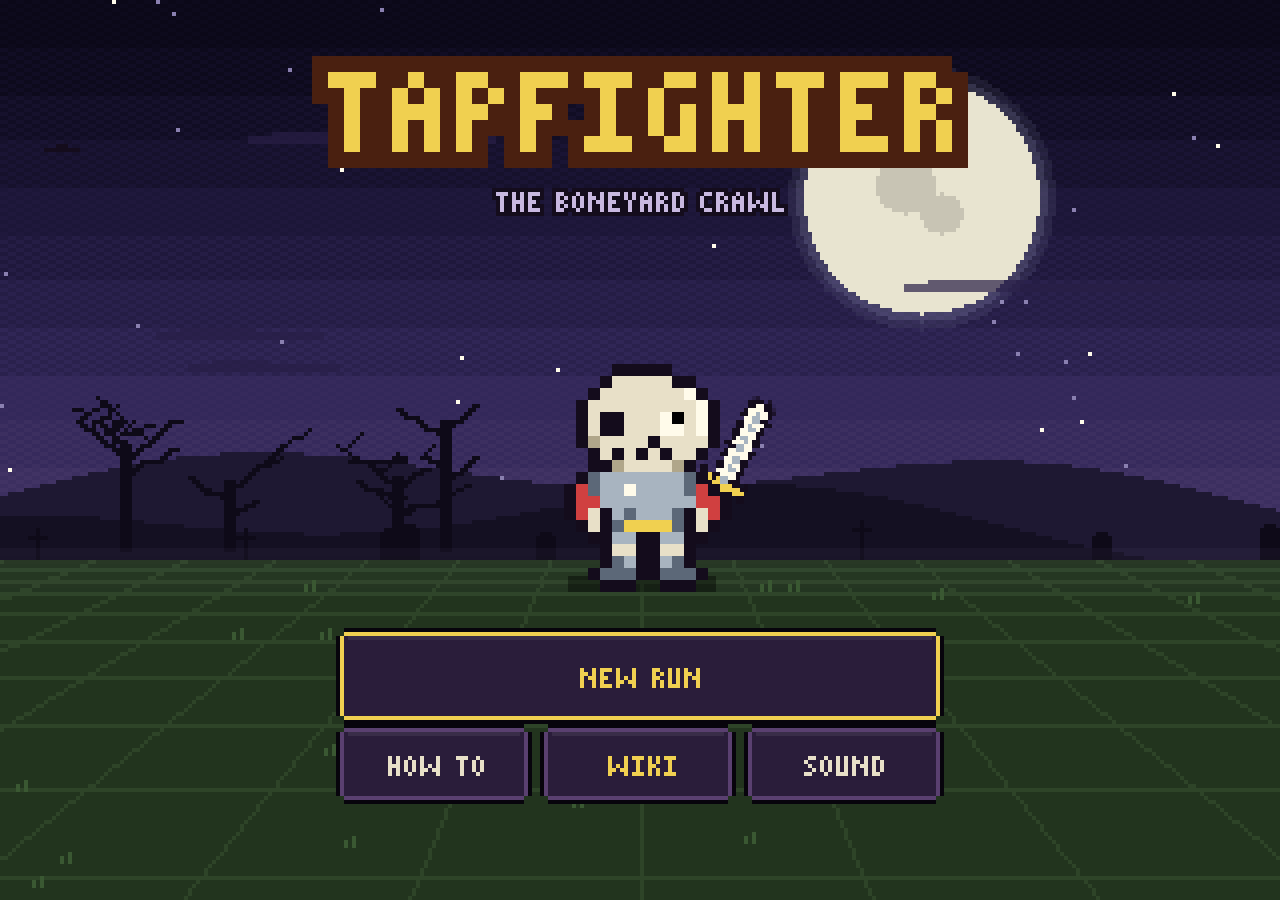
<file: index.html>
<!doctype html>
<html lang="en">
<head>
<meta charset="utf-8">
<meta name="viewport" content="width=device-width,initial-scale=1,maximum-scale=1,user-scalable=no,viewport-fit=cover">
<meta name="theme-color" content="#0b0714">
<meta name="apple-mobile-web-app-capable" content="yes">
<meta name="mobile-web-app-capable" content="yes">
<meta name="apple-mobile-web-app-status-bar-style" content="black-translucent">
<meta name="description" content="Tapfighter: a pixel-art roguelike where you tap with timing to fight.">
<title>Tapfighter</title>
<link rel="manifest" href="manifest.webmanifest">
<link rel="icon" href="icon.svg" type="image/svg+xml">
<link rel="apple-touch-icon" href="icon.svg">
<link rel="stylesheet" href="style.css">
</head>
<body>
<canvas id="game"></canvas>
<noscript>Tapfighter needs JavaScript.</noscript>
<script type="module" src="src/main.js"></script>
<!-- Cloudflare Web Analytics --><script type='module' src='https://static.cloudflareinsights.com/beacon.min.js' data-cf-beacon='{"token": "3b0ed9eb21f94100abdb68ef36c57014"}'></script><!-- End Cloudflare Web Analytics -->
</body>
</html>
</file>
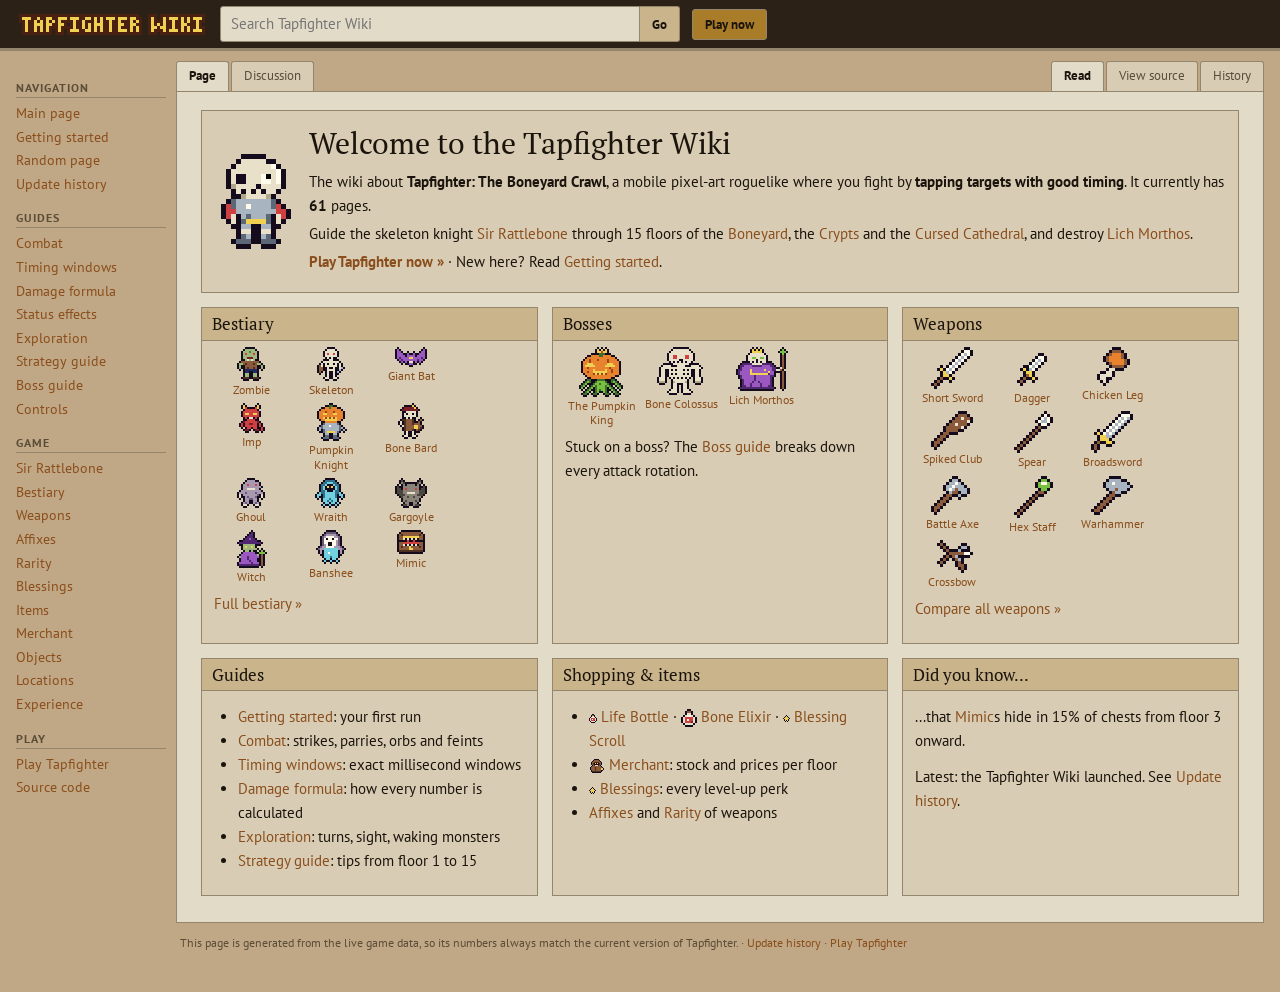
<file: wiki/index.html>
<!doctype html>
<html lang="en">
<head>
<meta charset="utf-8">
<meta name="viewport" content="width=device-width,initial-scale=1,viewport-fit=cover">
<title>Tapfighter Wiki</title>
<meta name="description" content="The official Tapfighter wiki: monsters, weapons, bosses, the merchant, blessings, formulas and strategy guides.">
<link rel="icon" href="../icon.svg" type="image/svg+xml">
<link rel="preconnect" href="https://fonts.googleapis.com">
<link rel="preconnect" href="https://fonts.gstatic.com" crossorigin>
<link rel="stylesheet" href="https://fonts.googleapis.com/css2?family=PT+Sans:ital,wght@0,400;0,700;1,400&family=PT+Serif:wght@400;700&display=swap">
<link rel="stylesheet" href="wiki.css">
</head>
<body>
<header class="topbar">
  <button class="menu-btn" id="menuBtn" aria-controls="sidebar" aria-expanded="false">Menu</button>
  <a class="logo" href="#Main_Page" aria-label="Tapfighter Wiki home"><canvas id="logo" width="10" height="10"></canvas></a>
  <form class="search" id="searchForm" role="search">
    <input id="search" type="search" placeholder="Search Tapfighter Wiki" list="pageList" autocomplete="off" aria-label="Search">
    <datalist id="pageList"></datalist>
    <button type="submit">Go</button>
  </form>
  <a class="play" href="../">Play now</a>
</header>
<div class="layout">
  <nav class="sidebar" id="sidebar" aria-label="Wiki navigation"></nav>
  <main>
    <div class="tabs" aria-hidden="true">
      <span class="tab active">Page</span><span class="tab">Discussion</span>
      <span class="spacer"></span>
      <span class="tab active">Read</span><span class="tab">View source</span><span class="tab">History</span>
    </div>
    <article id="content" class="content"></article>
    <footer class="foot" id="foot"></footer>
  </main>
</div>
<script type="module" src="wiki.js"></script>
<!-- Cloudflare Web Analytics --><script type='module' src='https://static.cloudflareinsights.com/beacon.min.js' data-cf-beacon='{"token": "3b0ed9eb21f94100abdb68ef36c57014"}'></script><!-- End Cloudflare Web Analytics -->
</body>
</html>
</file>
<file: style.css>
:root { --sat: env(safe-area-inset-top, 0px); --sab: env(safe-area-inset-bottom, 0px); }
html, body {
  margin: 0; padding: 0; width: 100%; height: 100%; overflow: hidden;
  background: #0b0714; touch-action: none; overscroll-behavior: none;
  -webkit-user-select: none; user-select: none; -webkit-touch-callout: none;
  -webkit-tap-highlight-color: transparent;
}
canvas {
  position: fixed; left: 0; top: 0; display: block;
  image-rendering: pixelated; image-rendering: crisp-edges;
  touch-action: none; outline: none;
}
</file>
<file: wiki/wiki.css>
/* Layout: OSRS-wiki style parchment page — fixed left nav, tabbed content panel, right-floating infoboxes. */
:root {
  --outer: #c0a886;
  --page: #e2dbc8;
  --panel: #d8ccb4;
  --head: #c9b48c;
  --border: #94866d;
  --text: #1b140c;
  --muted: #5b4d38;
  --link: #8a4e1c;
  --link-visited: #6f3d14;
  --red: #ba0000;
  --topbar: #2b2116;
  --topbar-fg: #f0e4c4;
  --gold: #a87c28;
  --good: #3f6e1e;
  --bad: #9a1c1c;
  --sprite-bg: #cfc2a6;
  --font-body: "PT Sans", "Trebuchet MS", Arial, sans-serif;
  --font-head: "PT Serif", Georgia, "Times New Roman", serif;
  color-scheme: light;
}
@media (prefers-color-scheme: dark) {
  :root:not([data-theme="light"]) {
    --outer: #071022; --page: #172136; --panel: #222e45; --head: #2c3a57; --border: #4a5677;
    --text: #d6dbe6; --muted: #9aa5bd; --link: #d8b26a; --link-visited: #c49a52; --red: #ff6b6b;
    --topbar: #050b18; --topbar-fg: #e8dcc0; --gold: #e2c26a; --good: #8bd16a; --bad: #ff7a7a; --sprite-bg: #1d283f;
    color-scheme: dark;
  }
}
:root[data-theme="dark"] {
  --outer: #071022; --page: #172136; --panel: #222e45; --head: #2c3a57; --border: #4a5677;
  --text: #d6dbe6; --muted: #9aa5bd; --link: #d8b26a; --link-visited: #c49a52; --red: #ff6b6b;
  --topbar: #050b18; --topbar-fg: #e8dcc0; --gold: #e2c26a; --good: #8bd16a; --bad: #ff7a7a; --sprite-bg: #1d283f;
  color-scheme: dark;
}

* { box-sizing: border-box; }
html { -webkit-text-size-adjust: 100%; }
body { margin: 0; background: var(--outer); color: var(--text); font: 15px/1.6 var(--font-body); }
a { color: var(--link); text-decoration: none; }
a:visited { color: var(--link-visited); }
a:hover { text-decoration: underline; }
a.new { color: var(--red); }
:focus-visible { outline: 2px solid var(--gold); outline-offset: 2px; }

.topbar {
  position: sticky; top: 0; z-index: 20; display: flex; align-items: center; gap: 12px;
  background: var(--topbar); color: var(--topbar-fg);
  padding: calc(6px + env(safe-area-inset-top, 0px)) max(16px, env(safe-area-inset-right, 0px)) 6px max(16px, env(safe-area-inset-left, 0px));
  border-bottom: 3px solid var(--border);
}
.logo canvas { display: block; image-rendering: pixelated; height: 30px; width: auto; }
.search { flex: 1; display: flex; max-width: 460px; min-width: 0; }
.search input {
  flex: 1; min-width: 0; font: inherit; padding: 5px 10px; border: 1px solid var(--border);
  border-radius: 3px 0 0 3px; background: var(--page); color: var(--text);
}
.search button, .menu-btn, .play {
  font: 700 13px var(--font-body); padding: 6px 12px; border: 1px solid var(--border);
  background: var(--head); color: var(--text); cursor: pointer;
}
.search button { border-radius: 0 3px 3px 0; border-left: 0; }
.play { border-radius: 3px; background: var(--gold); color: #1b140c; white-space: nowrap; }
.play:visited { color: #1b140c; }
.menu-btn { display: none; border-radius: 3px; }

.layout { display: flex; align-items: flex-start; max-width: 1280px; margin: 0 auto; }
.sidebar {
  flex: 0 0 176px; position: sticky; top: 52px; max-height: calc(100vh - 52px); overflow-y: auto;
  padding: 14px 10px 24px 16px; font-size: 13.5px;
}
.sidebar h3 {
  margin: 14px 0 4px; font: 700 12px var(--font-body); text-transform: uppercase; letter-spacing: 0.08em; color: var(--muted);
  border-bottom: 1px solid var(--border); padding-bottom: 2px;
}
.sidebar ul { list-style: none; margin: 0; padding: 0; }
.sidebar li { padding: 1px 0; }
main { flex: 1; min-width: 0; padding: 10px 16px 30px 0; }
.tabs { display: flex; gap: 2px; align-items: flex-end; font-size: 13px; }
.tab { padding: 4px 12px; background: var(--panel); border: 1px solid var(--border); border-bottom: 0; color: var(--muted); border-radius: 3px 3px 0 0; }
.tab.active { background: var(--page); color: var(--text); font-weight: 700; }
.spacer { flex: 1; }
.content {
  background: var(--page); border: 1px solid var(--border); padding: 18px 24px 26px; min-height: 60vh;
  overflow-wrap: break-word;
}
.content::after { content: ""; display: block; clear: both; }
.foot { font-size: 12px; color: var(--muted); padding: 10px 4px; }

h1, h2, h3, h4 { font-family: var(--font-head); font-weight: 400; text-wrap: balance; line-height: 1.25; }
h1 { font-size: 2em; margin: 0 0 4px; border-bottom: 1px solid var(--border); padding-bottom: 4px; }
h2 { font-size: 1.5em; margin: 1.1em 0 0.4em; border-bottom: 1px solid var(--border); padding-bottom: 2px; }
h3 { font-size: 1.18em; font-weight: 700; margin: 1em 0 0.3em; }
.subtitle { color: var(--muted); font-size: 13px; margin-bottom: 12px; }
p, ul, ol { margin: 0.5em 0 0.8em; }
.content ul, .content ol { padding-left: 1.6em; }
.hatnote { font-style: italic; padding-left: 1.6em; margin-bottom: 0.6em; color: var(--muted); }
.note {
  background: var(--panel); border: 1px solid var(--border); border-left: 4px solid var(--gold);
  padding: 8px 12px; margin: 10px 0; font-size: 14px;
}
.note.warn { border-left-color: var(--bad); }
kbd { font: 12px ui-monospace, Menlo, monospace; background: var(--panel); border: 1px solid var(--border); border-radius: 3px; padding: 0 4px; }
code { font: 13px ui-monospace, Menlo, monospace; background: var(--panel); padding: 0 3px; border-radius: 2px; }
.formula { display: block; padding: 8px 12px; margin: 8px 0; background: var(--panel); border: 1px dashed var(--border); overflow-x: auto; white-space: pre; }

/* Infobox */
.infobox {
  float: right; clear: right; width: 290px; margin: 0 0 14px 18px; border-collapse: collapse;
  background: var(--panel); border: 1px solid var(--border); font-size: 13.5px;
}
.infobox th, .infobox td { border: 1px solid var(--border); padding: 3px 8px; vertical-align: top; }
.infobox .ib-title { background: var(--head); font: 700 16px var(--font-head); text-align: center; padding: 6px; }
.infobox .ib-image { background: var(--sprite-bg); text-align: center; padding: 10px; }
.infobox .ib-image img { max-width: 100%; }
.infobox .ib-head { background: var(--head); text-align: center; font-weight: 700; }
.infobox th { text-align: left; width: 42%; font-weight: 700; background: var(--panel); }
.infobox td.center { text-align: center; }
.sprite { image-rendering: pixelated; image-rendering: crisp-edges; vertical-align: middle; }

/* Wikitables */
.tablewrap { overflow-x: auto; margin: 8px 0 14px; max-width: 100%; }
.wikitable { border-collapse: collapse; background: var(--panel); font-size: 14px; font-variant-numeric: tabular-nums; }
.wikitable th, .wikitable td { border: 1px solid var(--border); padding: 4px 9px; }
.wikitable th { background: var(--head); text-align: center; white-space: nowrap; }
.wikitable td.num { text-align: right; }
.wikitable td.center { text-align: center; }
.wikitable tr:nth-child(even) td { background: color-mix(in srgb, var(--panel) 85%, var(--page)); }
.wikitable th.sortable { cursor: pointer; }
.wikitable th.sortable::after { content: " \2195"; font-size: 11px; color: var(--muted); }
.wikitable .icon-cell { text-align: center; background: var(--sprite-bg); }

.chip { display: inline-block; font-size: 12px; font-weight: 700; padding: 0 6px; margin: 1px 2px; border-radius: 9px; border: 1px solid var(--border); white-space: nowrap; }
.chip.guard { background: #70d0e0; color: #0b2d36; }
.chip.feint { background: #b070e0; color: #230b33; }
.chip.orb { background: #7ac040; color: #142808; }
.chip.strike { background: #f0d050; color: #3a2a04; }
.chip.rune { background: #ff70b0; color: #3a0a22; }
.r0 { color: var(--muted); font-weight: 700; } .r1 { color: #2f7fc0; font-weight: 700; } .r2 { color: #8b3fc0; font-weight: 700; } .r3 { color: #c07a00; font-weight: 700; }
.good { color: var(--good); } .bad { color: var(--bad); }

/* Main page */
.mp-banner {
  display: flex; gap: 18px; align-items: center; background: var(--panel); border: 1px solid var(--border); padding: 14px; margin-bottom: 14px;
}
.mp-banner img { flex: 0 0 auto; }
.mp-banner p { margin: 4px 0; }
.mp-grid { display: grid; grid-template-columns: repeat(auto-fit, minmax(260px, 1fr)); gap: 14px; }
.portal { background: var(--panel); border: 1px solid var(--border); }
.portal h2 { margin: 0; font-size: 1.15em; background: var(--head); padding: 5px 10px; border-bottom: 1px solid var(--border); }
.portal .body { padding: 6px 12px 10px; }
.icon-list { display: flex; flex-wrap: wrap; gap: 6px; }
.icon-list a { display: flex; flex-direction: column; align-items: center; width: 74px; font-size: 12px; text-align: center; line-height: 1.2; }
.icon-list a img { margin-bottom: 2px; }

/* Navbox */
.navbox { clear: both; margin-top: 22px; border: 1px solid var(--border); background: var(--panel); font-size: 13.5px; }
.navbox .nb-title { background: var(--head); text-align: center; font-weight: 700; padding: 4px; }
.navbox .nb-row { display: flex; border-top: 1px solid var(--border); }
.navbox .nb-group { flex: 0 0 140px; background: var(--head); font-weight: 700; padding: 4px 8px; text-align: right; }
.navbox .nb-list { flex: 1; padding: 4px 8px; min-width: 0; }
.navbox .nb-list a:not(:last-child)::after { content: " \2022"; color: var(--muted); }
.catlinks { clear: both; margin-top: 16px; padding: 5px 10px; border: 1px solid var(--border); background: var(--panel); font-size: 13px; }
.toc { display: inline-block; background: var(--panel); border: 1px solid var(--border); padding: 6px 14px 8px; margin: 6px 0 10px; font-size: 13.5px; }
.toc b { display: block; text-align: center; }
.toc ol { margin: 4px 0 0; padding-left: 1.4em; }
.figure { display: inline-block; border: 1px solid var(--border); background: var(--panel); padding: 4px; margin: 4px 10px 10px 0; font-size: 12.5px; max-width: 100%; vertical-align: top; }
.figure img { display: block; max-width: 100%; height: auto; }
.figure.right { float: right; margin: 0 0 10px 16px; }

@media (max-width: 860px) {
  .topbar { flex-wrap: wrap; row-gap: 6px; }
  .logo { flex: 1; }
  .search { order: 3; flex: 1 0 100%; max-width: none; }
  .menu-btn { display: inline-block; }
  .play { display: none; }
  .layout { display: block; }
  .sidebar {
    display: none; position: static; max-height: none; background: var(--panel); border-bottom: 1px solid var(--border);
    padding: 6px max(16px, env(safe-area-inset-right, 0px)) 14px max(16px, env(safe-area-inset-left, 0px));
    columns: 2; column-gap: 20px;
  }
  .sidebar.open { display: block; }
  .sidebar section { break-inside: avoid; }
  main { padding: 8px max(8px, env(safe-area-inset-right, 0px)) 24px max(8px, env(safe-area-inset-left, 0px)); }
  .tabs { display: none; }
  .content { padding: 14px 14px 20px; }
  .infobox, .figure.right { float: none; width: 100%; margin: 0 0 14px; }
  .navbox .nb-row { display: block; }
  .navbox .nb-group { text-align: left; }
  .mp-banner { flex-direction: column; text-align: center; }
  h1 { font-size: 1.7em; }
}
@media (prefers-reduced-motion: reduce) { * { scroll-behavior: auto !important; } }

.rune-glyph { display: inline-flex; flex-direction: column; align-items: center; gap: 2px; margin: 4px 10px 4px 0; font-size: 12px; color: #ff70b0; }
</file>
